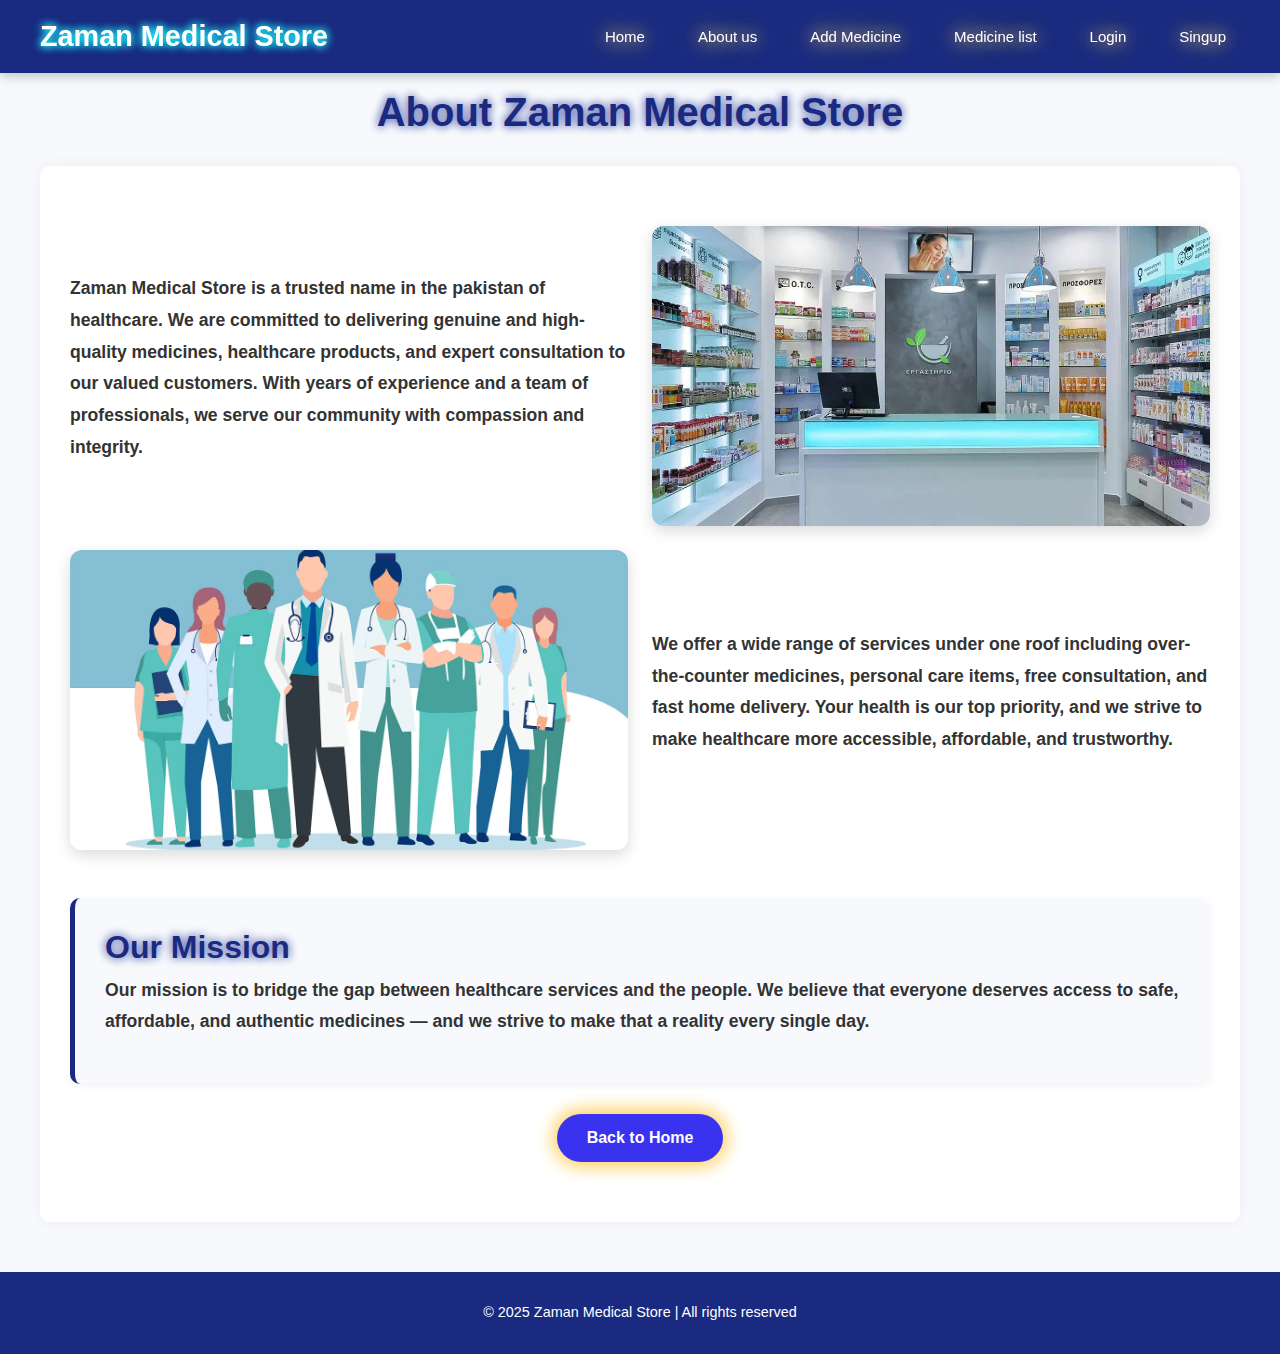
<file: about us.html>
<!DOCTYPE html>
<html lang="en">

<head>
    <meta charset="UTF-8" />
    <meta name="viewport" content="width=device-width, initial-scale=1.0" />
    <link href="https://cdn.jsdelivr.net/npm/bootstrap@5.3.0/dist/css/bootstrap.min.css" rel="stylesheet">
    <link rel="shortcut icon" href="assets/about us.png" type="image/x-icon">
    <title>About Us - Zaman Medical Store</title>
    <style>
        /* Global Styles */
        body {
            margin: 0;
            padding: 0;
            font-family: 'Segoe UI', sans-serif;
            background: #F7F9FC;
            color: #1a1a1a;
        }

        /* Header */
        header {
            display: flex;
            justify-content: space-between;
            align-items: center;
            background: #1A2A80;
            padding: 15px 40px;
            box-shadow: 0 4px 10px rgba(0, 0, 0, 0.2);
            position: sticky;
            top: 0;
            z-index: 1000;
        }

        header .logo {
            font-size: 1.8rem;
            color: #fff;
            font-weight: bold;
            text-shadow: 0 0 8px #1bf7ff, 0 0 8px #1bf7ff;
        }

        header ul {
            list-style: none;
            display: flex;
            gap: 25px;
            margin: 0;
            padding: 0;
        }

        header ul li a {
            text-decoration: none;
            color: #fff;
            padding: 8px 14px;
            border-radius: 5px;
            transition: background 0.3s ease;
            text-shadow: 0 0 15px #FFD166, 0 0 30px #FFD166;
            font-size: 15px;
        }

        header ul li a:hover {
            box-shadow: 0 0 15px #1bf7ff, 0 0 30px #1bf7ff;
            font-size: large;
        }

        /* About Us Page */
        h1 {
            text-align: center;
            margin-top: 15px;
            color: #1A2A80;
            font-size: 2.5rem;
            text-shadow: 0 0 10px #7A85C1, 0 0 10px #7A85C1;
        }

        .about-section {
            padding: 60px 30px;
            background-color: #ffffff;
            box-shadow: 0 0 15px rgba(0, 0, 0, 0.05);
            border-radius: 10px;
            margin: 30px auto;
            max-width: 1200px;
        }

        .about-section p {
            font-size: 1.1rem;
            line-height: 1.8;
            color: #333;
        }

        .about-img {
            width: 100%;
            max-height: 300px;
            object-fit: cover;
            border-radius: 12px;
            box-shadow: 0 5px 15px rgba(0, 0, 0, 0.15);
            transition: transform 0.3s ease-in-out;
        }

        .about-img:hover {
            transform: scale(1.05);
        }

        /* Mission Box */
        .mission-box {
            background-color: #f7f9fc;
            padding: 30px;
            border-left: 5px solid #1A2A80;
            border-radius: 10px;
            margin-top: 40px;
            box-shadow: 0 2px 8px rgba(0, 0, 0, 0.05);
        }

        .mission-box h4 {
            /* text-align: center; */
            /* margin-top: 40px; */
            color: #1A2A80;
            font-size: 2.0rem;
            text-shadow: 0 0 10px #7A85C1, 0 0 10px #7A85C1;
        }

        /* Button Style */
        .glow-btn {
            background-color: #3933f0;
            color: white;
            border: none;
            padding: 12px 30px;
            border-radius: 25px;
            font-weight: bold;
            margin-top: 30px;
            box-shadow: 0 0 20px #FFD166, 0 0 20px #FFD166;
            transition: all 0.3s ease;
            font-size: 1rem;
            cursor: pointer;
        }

        .glow-btn:hover {
            background-color: #1A2A80;
            color: white;
            box-shadow: 0 0 25px #3933f0, 0 0 25px #3933f0;
            transform: scale(1.05);
            font-size: large;
        }

        /* Footer */
        footer {
            text-align: center;
            padding: 30px;
            background: #1A2A80;
            color: white;
            font-size: 0.9rem;
            margin-top: 50px;
        }
    </style>
</head>

<body>
    <!-- Header -->
    <header>
        <!-- logo -->
        <div class="logo">Zaman Medical Store</div>
        <!-- links -->
        <ul>
            <li><a href="index.html">Home</a></li>
            <li><a href="about us.html">About us</a></li>
            <li><a href="add medicine.html">Add Medicine</a></li>
            <li><a href="medicine list.html">Medicine list</a></li>
            <li><a href="login.html">Login</a></li>
            <li><a href="signup.html">Singup</a></li>
        </ul>
    </header>

    <!-- main  -->
    <main>
        <h1><b>About Zaman Medical Store</b></h1>

        <div class="about-section container">

            <div class="row align-items-center mb-4">
                <div class="col-md-6">
                    <p>
                        <b>
                            Zaman Medical Store is a trusted name in the pakistan of healthcare. We are committed to
                            delivering
                            genuine and high-quality medicines, healthcare products, and expert consultation to our
                            valued
                            customers. With years of experience and a team of professionals, we serve our community with
                            compassion and integrity.
                        </b>
                    </p>
                </div>
                <div class="col-md-6">
                    <img src="assets/pharmacy store.png" alt="Pharmacy Store" class="about-img">
                </div>
            </div>

            <div class="row align-items-center">
                <div class="col-md-6 order-md-2">
                    <p>
                        <b>
                            We offer a wide range of services under one roof including over-the-counter medicines,
                            personal
                            care
                            items,
                            free consultation, and fast home delivery. Your health is our top priority, and we strive to
                            make
                            healthcare
                            more accessible, affordable, and trustworthy.
                        </b>
                    </p>
                </div>
                <div class="col-md-6 order-md-1">
                    <img src="assets/our team.png" alt="Our Team" class="about-img">
                </div>
            </div>

            <div class="mission-box mt-5">
                <h4><b>Our Mission</b></h4>
                <p>
                    <b>
                        Our mission is to bridge the gap between healthcare services and the people. We believe that
                        everyone
                        deserves
                        access to safe, affordable, and authentic medicines — and we strive to make that a reality every
                        single
                        day.
                    </b>
                </p>
            </div>

            <div class="text-center">
                <button class="glow-btn" onclick="goHome()">Back to Home</button>
            </div>
        </div>
    </main>



    <!-- footer  -->
    <footer>
        &copy; 2025 Zaman Medical Store | All rights reserved
    </footer>

    <!-- script  -->
    <script>
        function goHome() {
            window.location.href = "index.html";
        }

    </script>
</body>

</html>
</file>
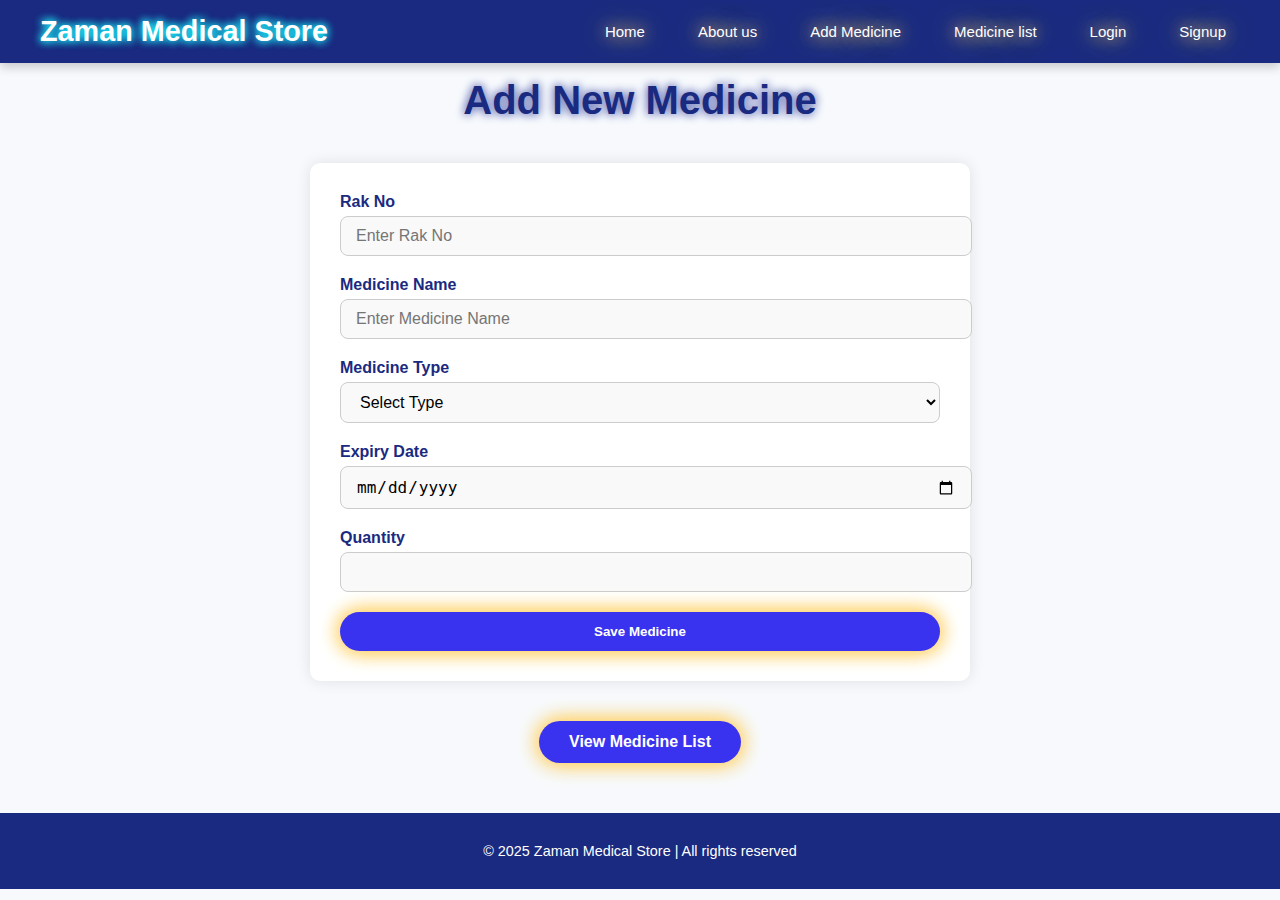
<file: add medicine.html>
<!DOCTYPE html>
<html lang="en">

<head>
    <meta charset="UTF-8" />
    <meta name="viewport" content="width=device-width, initial-scale=1.0" />
    <link rel="shortcut icon" href="assets/add medicine.png" type="image/x-icon">
    <title>Add Medicine - Zaman Medical Store</title>
    <style>
        /* Global Styles */
        body {
            margin: 0;
            padding: 0;
            font-family: 'Segoe UI', sans-serif;
            background: #F7F9FC;
            color: #1a1a1a;
        }

        /* Header */
        header {
           display: flex;
            justify-content: space-between;
            align-items: center;
            background: #1A2A80;
            padding: 15px 40px;
            box-shadow: 0 4px 10px rgba(0, 0, 0, 0.2);
            position: sticky;
            top: 0;
            z-index: 1000;
        }

        header .logo {
            font-size: 1.8rem;
            color: #fff;
            font-weight: bold;
            text-shadow: 0 0 8px #1bf7ff, 0 0 8px #1bf7ff;
        }

        header ul {
            list-style: none;
            display: flex;
            gap: 25px;
            margin: 0;
            padding: 0;
        }

        header ul li a {
            text-decoration: none;
            color: #fff;
            padding: 8px 14px;
            border-radius: 5px;
            transition: background 0.3s ease;
            text-shadow: 0 0 15px #FFD166, 0 0 30px #FFD166;
            font-size: 15px;
        }

        header ul li a:hover {
            box-shadow: 0 0 15px #1bf7ff, 0 0 30px #1bf7ff;
            font-size: large;
        }

        /* Page Heading */
        .h1 h1 {
            text-align: center;
            margin-top: 15px;
            color: #1A2A80;
            font-size: 2.5rem;
            text-shadow: 0 0 10px #7A85C1, 0 0 10px #7A85C1;
        }

        /* Form Styling */
        form {
            max-width: 600px;
            margin: 40px auto;
            padding: 30px;
            background: #ffffff;
            border-radius: 10px;
            box-shadow: 0 0 15px rgba(0, 0, 0, 0.1);
        }

        form div {
            margin-bottom: 20px;
        }

        label {
            display: block;
            font-weight: bold;
            margin-bottom: 5px;
            color: #1A2A80;
        }

        input,
        select {
            width: 100%;
            padding: 10px 15px;
            border-radius: 8px;
            border: 1px solid #ccc;
            font-size: 1rem;
            background-color: #f9f9f9;
        }

        button.save {
            background-color: #3933f0;
            color: white;
            border: none;
            padding: 12px 30px;
            border-radius: 25px;
            font-weight: bold;
            width: 100%;
            box-shadow: 0 0 20px #FFD166, 0 0 20px #FFD166;
            transition: 0.3s;
            cursor: pointer;
        }

        button.save:hover {
            background-color: #1A2A80;
            box-shadow: 0 0 25px #3933f0;
        }

        /* Glow Button */
        .glow-btn {
            background-color: #3933f0;
            color: white;
            border: none;
            padding: 12px 30px;
            border-radius: 25px;
            font-weight: bold;
            margin: 20px auto;
            display: block;
            box-shadow: 0 0 20px #FFD166, 0 0 20px #FFD166;
            transition: all 0.3s ease;
            font-size: 1rem;
            cursor: pointer;
        }

        .glow-btn:hover {
            background-color: #1A2A80;
            box-shadow: 0 0 25px #3933f0;
            font-size: large;
        }

        /* Footer */
        footer {
            text-align: center;
            padding: 30px;
            background: #1A2A80;
            color: white;
            font-size: 0.9rem;
            margin-top: 50px;
        }
    </style>
</head>

<body>

    <header>
        <div class="logo">Zaman Medical Store</div>
        <ul>
            <li><a href="index.html">Home</a></li>
            <li><a href="about us.html">About us</a></li>
            <li><a href="add medicine.html">Add Medicine</a></li>
            <li><a href="medicine list.html">Medicine list</a></li>
            <li><a href="login.html">Login</a></li>
            <li><a href="signup.html">Signup</a></li>
        </ul>
    </header>

    <main>
        <div class="h1">
            <h1>
                Add New Medicine
            </h1>
        </div>

        <form id="medicineForm">
            <div>
                <label for="rakno">Rak No</label>
                <input type="number" id="rakno" placeholder="Enter Rak No">
            </div>

            <div>
                <label for="medicinename">Medicine Name</label>
                <input type="text" id="medicinename" placeholder="Enter Medicine Name">
            </div>

            <div>
                <label for="medicinetype">Medicine Type</label>
                <select id="medicinetype" required>
                    <option disabled selected value="">Select Type</option>
                    <option value="Tablet">Tablet</option>
                    <option value="Bottle">Bottle</option>
                    <option value="Injection">Injection</option>
                    <option value="Syrup">Syrup</option>
                    <option value="Capsule">Capsule</option>
                </select>
            </div>

            <div>
                <label for="expirydate">Expiry Date</label>
                <input type="date" id="expirydate">
            </div>

            <div>
                <label for="quantity">Quantity</label>
                <input type="number" id="quantity">
            </div>

            <button class="save"><b>Save Medicine</b></button>
        </form>

        <button class="glow-btn" onclick="goHome()">View Medicine List</button>
    </main>

    <footer>
        &copy; 2025 Zaman Medical Store | All rights reserved
    </footer>
    <!-- script  -->
    <script>
        document.getElementById('medicineForm').addEventListener('submit', function (e) {
            e.preventDefault();

            const rakno = document.getElementById('rakno').value.trim();
            const name = document.getElementById('medicinename').value.trim();
            const type = document.getElementById('medicinetype').value;
            const expiry = document.getElementById('expirydate').value;
            const quantity = document.getElementById('quantity').value;

            if (!rakno || !name || !type || !expiry || !quantity) {
                alert("Please fill all fields");
                return;
            }

            const newMedicine = {
                rakno,
                name,
                type,
                expiry,
                quantity
            };

            let medicineList = JSON.parse(localStorage.getItem('medicines')) || [];
            medicineList.push(newMedicine);
            localStorage.setItem('medicines', JSON.stringify(medicineList));

            alert("Medicine saved successfully!");

            // Clear form
            document.getElementById('medicineForm').reset();
        });

        function goHome() {
            window.location.href = "medicine list.html";
        }

    </script>



</body>

</html>
</file>
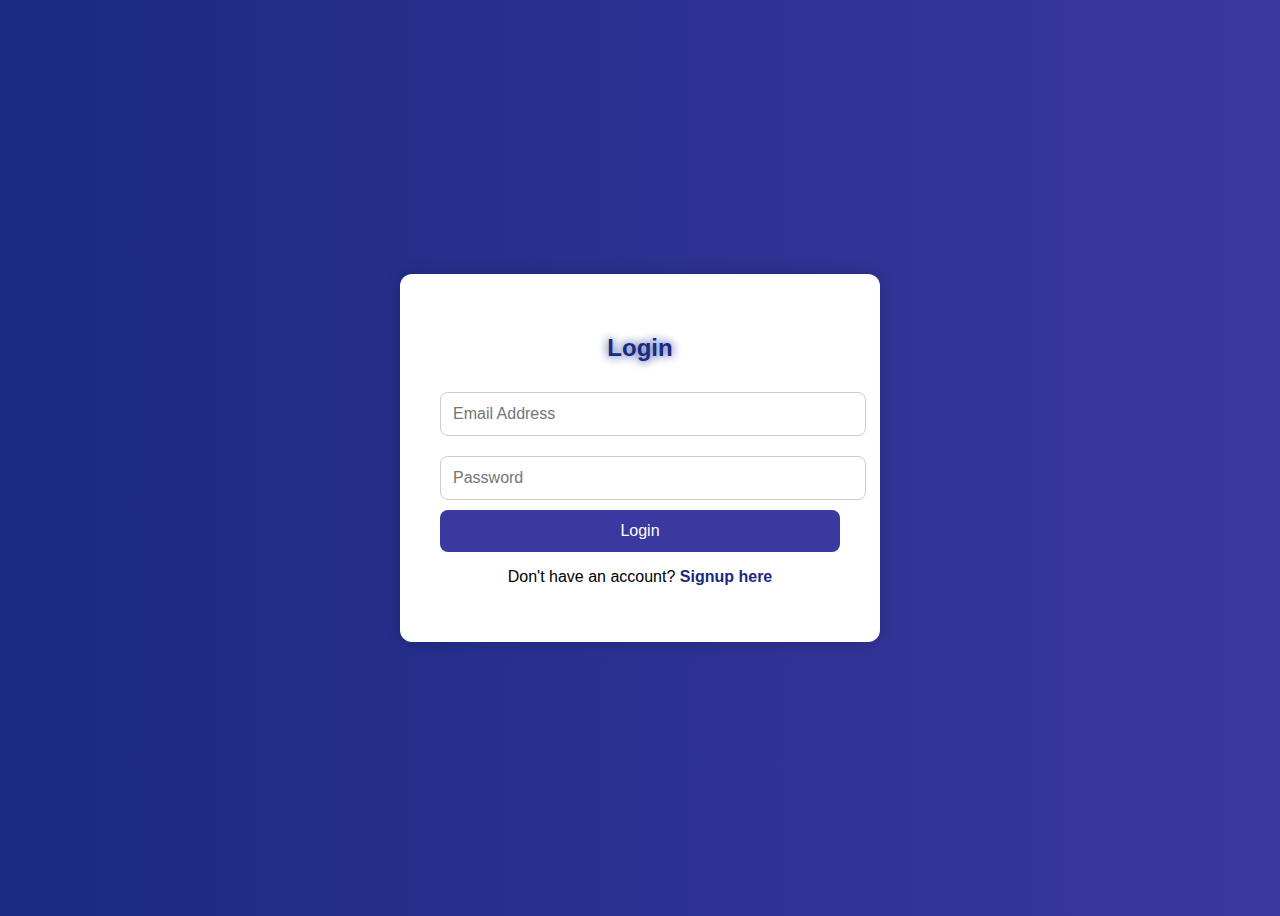
<file: login.html>
<!DOCTYPE html>
<html lang="en">

<head>
  <meta charset="UTF-8" />
  <meta name="viewport" content="width=device-width, initial-scale=1.0" />
  <link rel="shortcut icon" href="assets/login.png" type="image/x-icon">
  <title>Login - Zaman Medical Store</title>
  <style>
    .auth-body {
      background: linear-gradient(to right, #1A2A80, #3B38A0);
      font-family: 'Segoe UI', sans-serif;
      display: flex;
      justify-content: center;
      align-items: center;
      height: 100vh;
    }

    .auth-container {
      background-color: #fff;
      padding: 40px;
      border-radius: 12px;
      box-shadow: 0 0 15px rgba(0, 0, 0, 0.2);
      width: 100%;
      max-width: 400px;
      text-align: center;
    }

    .auth-container h2 {
      color: #1A2A80;
      margin-bottom: 20px;
      text-shadow: 0 0 10px #7A85C1, 0 0 10px #7A85C1;

    }

    .auth-container input {
      width: 100%;
      padding: 12px;
      margin: 10px 0;
      border: 1px solid #ccc;
      border-radius: 8px;
      font-size: 16px;
    }

    .auth-container button {
      background-color: #3B38A0;
      color: white;
      border: none;
      padding: 12px 20px;
      font-size: 16px;
      border-radius: 8px;
      cursor: pointer;
      width: 100%;
      transition: background 0.3s ease;
    }

    .auth-container button:hover {
      background-color: #1A2A80;

      box-shadow: 0 0 15px #ffd166, 0 0 30px #ffd166;
    }

    .auth-container a {
      color: #1A2A80;
      text-decoration: none;
      font-weight: bold;
    }
  </style>
</head>

<body class="auth-body">
  <div class="auth-container">
    <h2>Login</h2>
    <form id="loginForm">
      <input type="email" id="login-email" placeholder="Email Address" required />
      <input type="password" id="login-password" placeholder="Password" required />
      <button type="submit">Login</button>
    </form>
    <p>Don't have an account? <a href="signup.html">Signup here</a></p>
  </div>

  <script>

    document.getElementById("loginForm").addEventListener("submit", function (e) {
      e.preventDefault();

      const enteredEmail = document.getElementById("email").value;
      const enteredPassword = document.getElementById("password").value;

      const users = JSON.parse(localStorage.getItem("users")) || [];

      const matchedUser = users.find(
        user => user.email === enteredEmail && user.password === enteredPassword
      );

      if (matchedUser) {
        // Save login state
        localStorage.setItem("isLoggedIn", "true");

        // Optional: Save current user (for welcome message, etc.)
        localStorage.setItem("currentUser", JSON.stringify(matchedUser));

        // Redirect to homepage
        window.location.href = "index.html";
      } else {
        document.getElementById("loginError").textContent = "Invalid email or password.";
      }
    });
  </script>

  </script>
</body>

</html>
</file>
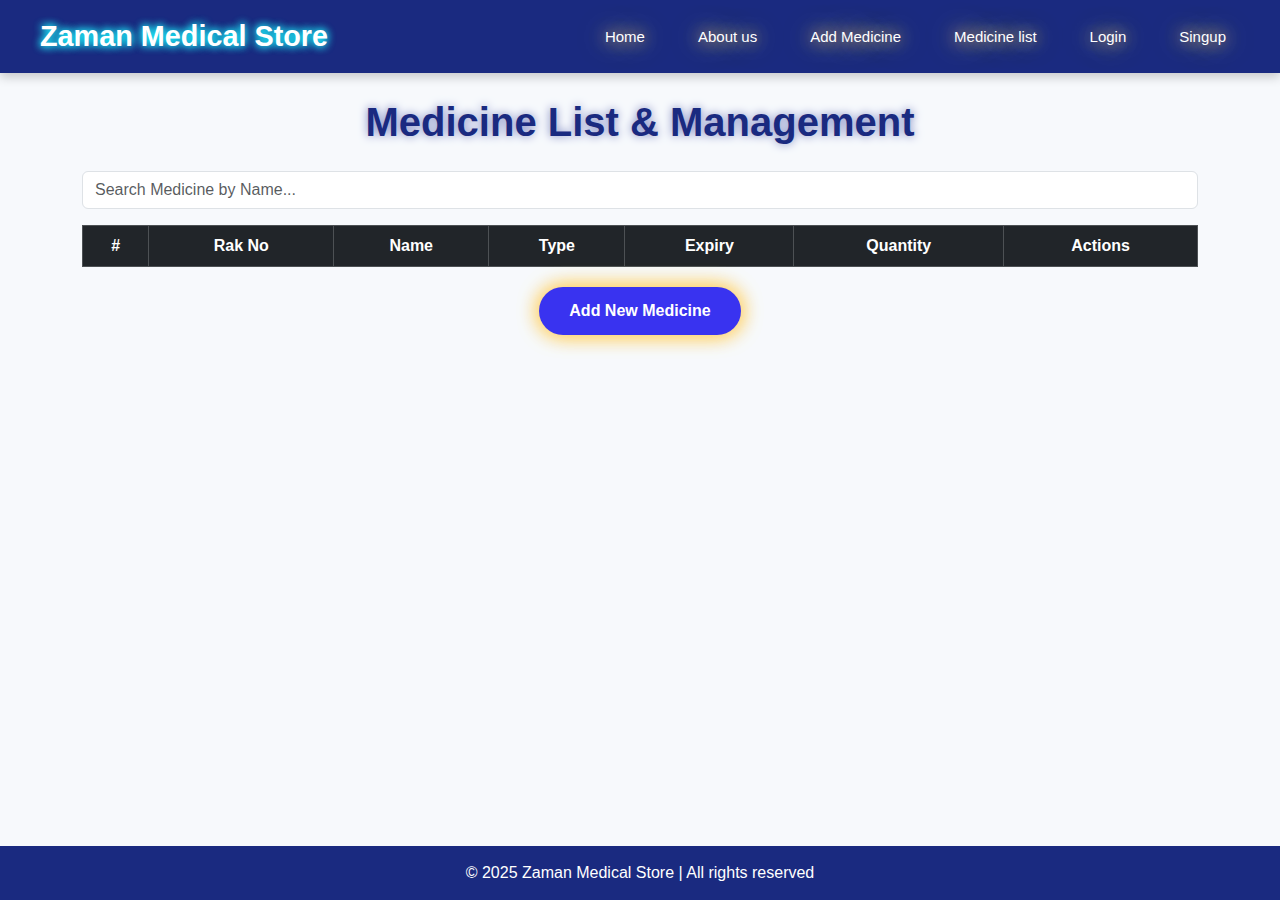
<file: medicine list.html>
<!DOCTYPE html>
<html lang="en">

<head>
    <meta charset="UTF-8" />
    <meta name="viewport" content="width=device-width, initial-scale=1.0" />
    <link href="https://cdn.jsdelivr.net/npm/bootstrap@5.3.0/dist/css/bootstrap.min.css" rel="stylesheet" />
    <link rel="shortcut icon" href="assets/pharmacy store.png" type="image/x-icon">
    <title>Medicine List - Zaman Medical Store</title>
    <style>
        body {
            margin: 0;
            padding: 0;
            font-family: 'Segoe UI', sans-serif;
            background: #F7F9FC;
            color: #1a1a1a;
        }

        /* header  */
        header {
            display: flex;
            justify-content: space-between;
            align-items: center;
            background: #1A2A80;
            padding: 15px 40px;
            box-shadow: 0 4px 10px rgba(0, 0, 0, 0.2);
            position: sticky;
            top: 0;
            z-index: 1000;
        }

        header .logo {
            font-size: 1.8rem;
            color: #fff;
            font-weight: bold;
            text-shadow: 0 0 8px #1bf7ff, 0 0 8px #1bf7ff;
        }

        header ul {
            list-style: none;
            display: flex;
            gap: 25px;
            margin: 0;
            padding: 0;
        }

        header ul li a {
            text-decoration: none;
            color: #fff;
            padding: 8px 14px;
            border-radius: 5px;
            transition: background 0.3s ease;
            text-shadow: 0 0 15px #FFD166, 0 0 30px #FFD166;
            font-size: 15px;
        }

        header ul li a:hover {
            box-shadow: 0 0 15px #1bf7ff, 0 0 30px #1bf7ff;
            font-size: large;
        }

        /* main  */

        h2 {
            text-align: center;
            margin-top: 25px;
            margin-bottom: 25px;
            color: #1A2A80;
            font-size: 2.5rem;
            text-shadow: 0 0 10px #7A85C1;

        }

        /* Glow Button */
        .glow-btn {
            background-color: #3933f0;
            color: white;
            border: none;
            padding: 12px 30px;
            border-radius: 25px;
            font-weight: bold;
            margin: 20px auto;
            display: block;
            box-shadow: 0 0 20px #FFD166, 0 0 20px #FFD166;
            transition: all 0.3s ease;
            font-size: 1rem;
            cursor: pointer;
        }

        .glow-btn:hover {
            background-color: #1A2A80;
            box-shadow: 0 0 25px #3933f0;
            font-size: large;
        }

        /* footer  */

        footer {
            text-align: center;
            padding: 15px;
            background-color: #1A2A80;
            color: white;
            position: fixed;
            bottom: 0;
            width: 100%;
        }
    </style>
</head>

<body>

    <header>
        <!-- logo -->
        <div class="logo">Zaman Medical Store</div>
        <!-- links -->
        <ul>
            <li><a href="index.html">Home</a></li>
            <li><a href="about us.html">About us</a></li>
            <li><a href="add medicine.html">Add Medicine</a></li>
            <li><a href="medicine list.html">Medicine list</a></li>
            <li><a href="login.html">Login</a></li>
            <li><a href="signup.html">Singup</a></li>
        </ul>
    </header>

    <main>

        <h2>
            <b>Medicine List & Management</b>
        </h2>

        <div class="container">
            <input type="search" id="searchBox" placeholder="Search Medicine by Name..." class="form-control" />

            <div class="table-container mt-3">
                <table class="table table-bordered table-striped text-center">
                    <thead class="table-dark">
                        <tr>
                            <th>#</th>
                            <th>Rak No</th>
                            <th>Name</th>
                            <th>Type</th>
                            <th>Expiry</th>
                            <th>Quantity</th>
                            <th>Actions</th>
                        </tr>
                    </thead>
                    <tbody id="medicineTable">
                        <!-- JS will add rows here -->
                    </tbody>
                </table>
            </div>
        </div>
        <button class="glow-btn" onclick="goHome()">Add New Medicine</button>
    </main>



    <footer>
        &copy; 2025 Zaman Medical Store | All rights reserved
    </footer>



    <script>
        // Load medicines from LocalStorage and display in table
        document.addEventListener("DOMContentLoaded", function () {
            const tableBody = document.getElementById("medicineTable");
            const searchBox = document.getElementById("searchBox");

            function renderTable(filterText = "") {
                tableBody.innerHTML = ""; // clear table
                const medicines = JSON.parse(localStorage.getItem("medicines")) || [];

                medicines.forEach((med, index) => {
                    if (med.name.toLowerCase().includes(filterText.toLowerCase())) {
                        const row = document.createElement("tr");

                        row.innerHTML = `
                    <td>${index + 1}</td>
                    <td>${med.rakNo}</td>
                    <td>${med.name}</td>
                    <td>${med.type}</td>
                    <td>${med.expiry}</td>
                    <td>${med.quantity <= 3 ? '<span class="text-danger fw-bold">Low</span>' : '<span class="text-success fw-bold">In Stock</span>'}</td>
                    <td>
                        <button class="btn btn-sm btn-warning" onclick="editMedicine(${index})">Edit</button>
                        <button class="btn btn-sm btn-danger" onclick="deleteMedicine(${index})">Delete</button>
                    </td>
                `;
                        tableBody.appendChild(row);
                    }
                });
            }

            renderTable();

            // Search function
            searchBox.addEventListener("input", function () {
                renderTable(this.value);
            });
        });

        // Delete Medicine
        function deleteMedicine(index) {
            const medicines = JSON.parse(localStorage.getItem("medicines")) || [];
            if (confirm("Are you sure you want to delete this medicine?")) {
                medicines.splice(index, 1);
                localStorage.setItem("medicines", JSON.stringify(medicines));
                location.reload();
            }
        }

        // Edit Medicine
        function editMedicine(index) {
            // Optionally redirect to 'add medicine.html' with edit index
            localStorage.setItem("editIndex", index);
            window.location.href = "add medicine.html";
        }


        function goHome() {
            window.location.href = "add medicine.html";
        }
    </script>


</body>

</html>
</file>
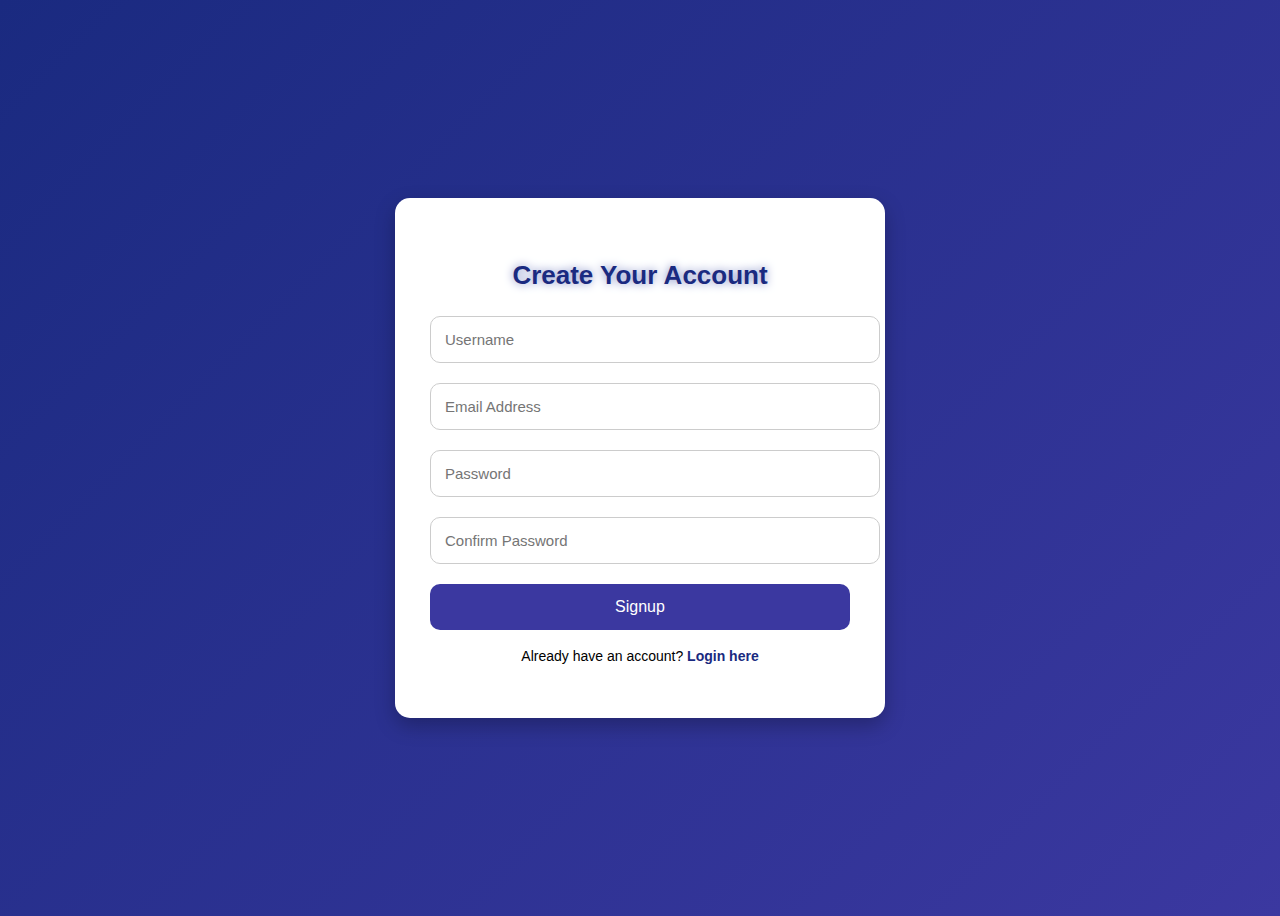
<file: signup.html>
<!DOCTYPE html>
<html lang="en">

<head>
    <meta charset="UTF-8" />
    <meta name="viewport" content="width=device-width, initial-scale=1.0" />
    <link rel="shortcut icon" href="assets/signup.png" type="image/x-icon">
    <title>Signup - Zaman Medical Store</title>
    <style>
        .auth-body {
            background: linear-gradient(135deg, #1A2A80, #3B38A0);
            display: flex;
            justify-content: center;
            align-items: center;
            height: 100vh;
            font-family: 'Segoe UI', sans-serif;
        }

        .auth-card {
            background-color: #fff;
            padding: 40px 35px;
            border-radius: 15px;
            box-shadow: 0px 8px 20px rgba(0, 0, 0, 0.25);
            width: 100%;
            max-width: 420px;
            text-align: center;
        }

        .auth-card h2 {
            margin-bottom: 25px;
            color: #1A2A80;
            font-size: 26px;
            text-shadow: 0 0 10px #7A85C1;

        }

        .form-group {
            margin-bottom: 20px;
        }

        .form-group input {
            width: 100%;
            padding: 14px;
            font-size: 15px;
            border: 1px solid #ccc;
            border-radius: 10px;
            outline: none;
            transition: border-color 0.3s;
        }

        .form-group input:focus {
            border-color: #3B38A0;
        }

        button[type="submit"] {
            background-color: #3B38A0;
            color: #fff;
            padding: 14px;
            width: 100%;
            border: none;
            border-radius: 10px;
            font-size: 16px;
            cursor: pointer;
            transition: background-color 0.3s ease;
        }

        button[type="submit"]:hover {
            background-color: #1A2A80;
            box-shadow: 0 0 15px #ffd166, 0 0 30px #ffd166;

        }

        .auth-link {
            margin-top: 18px;
            font-size: 14px;
        }

        .auth-link a {
            color: #1A2A80;
            text-decoration: none;
            font-weight: bold;
        }
    </style>
</head>

<body class="auth-body">
    <div class="auth-card">
        <h2>Create Your Account</h2>
        <form id="signupForm">
            <div class="form-group">
                <input type="text" id="username" placeholder="Username" required />
            </div>
            <div class="form-group">
                <input type="email" id="email" placeholder="Email Address" required />
            </div>
            <div class="form-group">
                <input type="password" id="password" placeholder="Password" required />
            </div>
            <div class="form-group">
                <input type="password" id="confirm-password" placeholder="Confirm Password" required />
            </div>
            <button type="submit">Signup</button>
        </form>
        <p class="auth-link">Already have an account? <a href="login.html">Login here</a></p>
    </div>

    <script>
        // ========== SIGNUP FORM ==========

        const signupForm = document.getElementById("signupForm");
        if (signupForm) {
            signupForm.addEventListener("submit", function (e) {
                e.preventDefault();

                const username = document.getElementById("username").value.trim();
                const email = document.getElementById("email").value.trim();
                const password = document.getElementById("password").value.trim();
                const confirmPassword = document.getElementById("confirm-password").value.trim();

                if (password !== confirmPassword) {
                    alert("Passwords do not match!");
                    return;
                }

                const user = {
                    username,
                    email,
                    password
                };

                localStorage.setItem("user", JSON.stringify(user));
                alert("Signup successful! Redirecting to login...");
                window.location.href = "index.html";
            });
        }
    </script>
</body>

</html>
</file>
